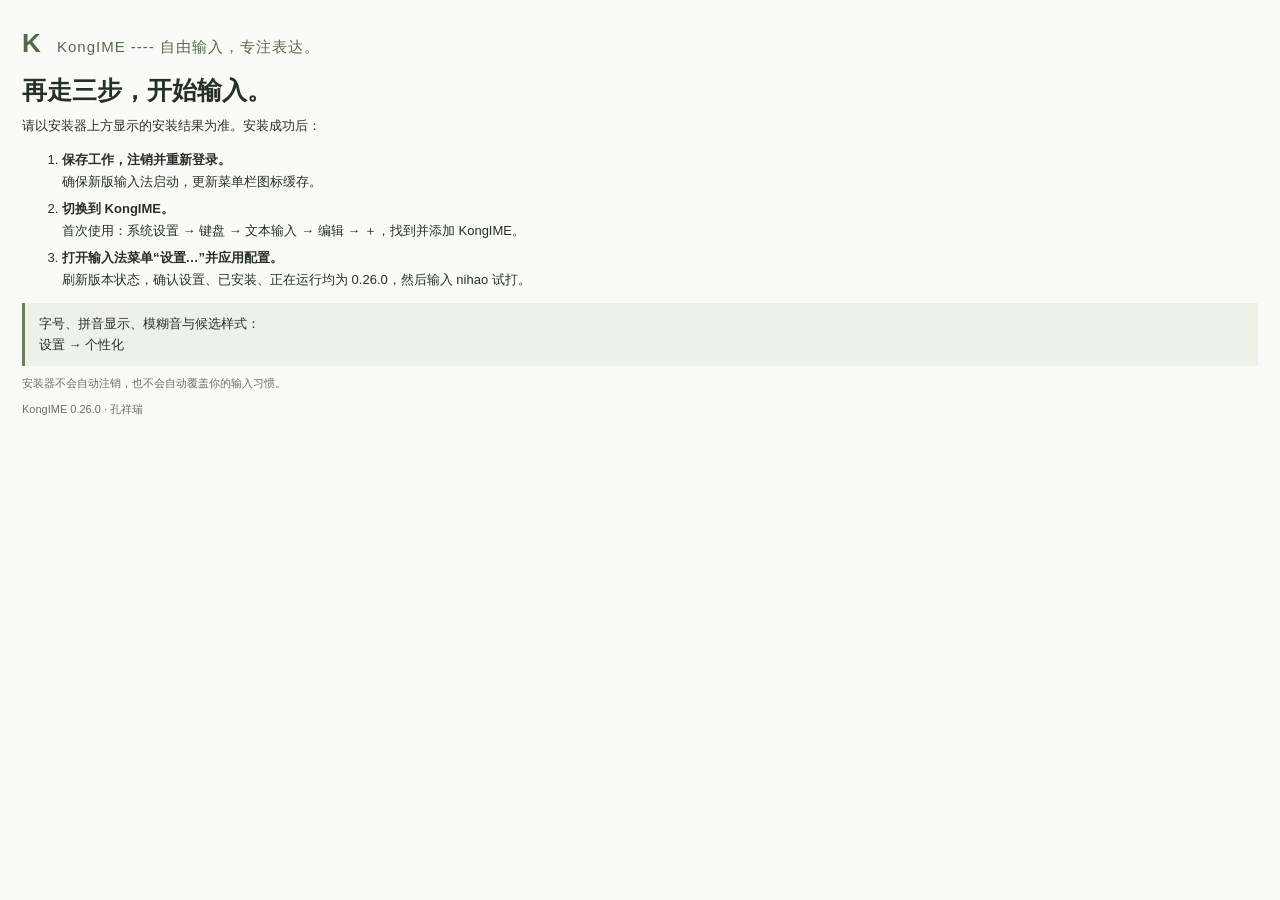
<file: branding/installer/Resources/conclusion.html>
<!doctype html><html lang="zh-CN"><head><meta charset="utf-8"><title>再走三步，开始输入。</title><style>body{font-family:-apple-system,"PingFang SC",sans-serif;font-size:13px;line-height:1.65;color:#263029;background:#fafbf8;margin:22px}h1{font-size:25px;line-height:1.2;margin:10px 0}h2{font-size:15px;color:#526b40;margin:18px 0 6px}p{margin:8px 0}.muted{color:#687069;font-size:11px}.brand{font-size:15px;letter-spacing:1px;color:#526b40}.mark{font-size:26px;font-weight:700;margin-right:10px}.note{padding:10px 14px;background:#edf1e7;border-left:3px solid #6c8056}li{margin:6px 0}@media(prefers-color-scheme:dark){body{color:#e7eae2;background:#20251f}.brand,h2{color:#bccba9}.muted{color:#adb6a8}.note{background:#2e3829;border-color:#a9bd8d}}</style></head><body><div class="brand"><span class="mark">K</span> KongIME ---- 自由输入，专注表达。</div><h1>再走三步，开始输入。</h1><p>请以安装器上方显示的安装结果为准。安装成功后：</p><ol><li><b>保存工作，注销并重新登录。</b><br>确保新版输入法启动，更新菜单栏图标缓存。</li><li><b>切换到 KongIME。</b><br>首次使用：系统设置 → 键盘 → 文本输入 → 编辑 → ＋，找到并添加 KongIME。</li><li><b>打开输入法菜单“设置…”并应用配置。</b><br>刷新版本状态，确认设置、已安装、正在运行均为 0.26.0，然后输入 nihao 试打。</li></ol><div class="note">字号、拼音显示、模糊音与候选样式：<br>设置 → 个性化</div><p class="muted">安装器不会自动注销，也不会自动覆盖你的输入习惯。</p><p class="muted">KongIME 0.26.0 · 孔祥瑞</p></body></html>
</file>
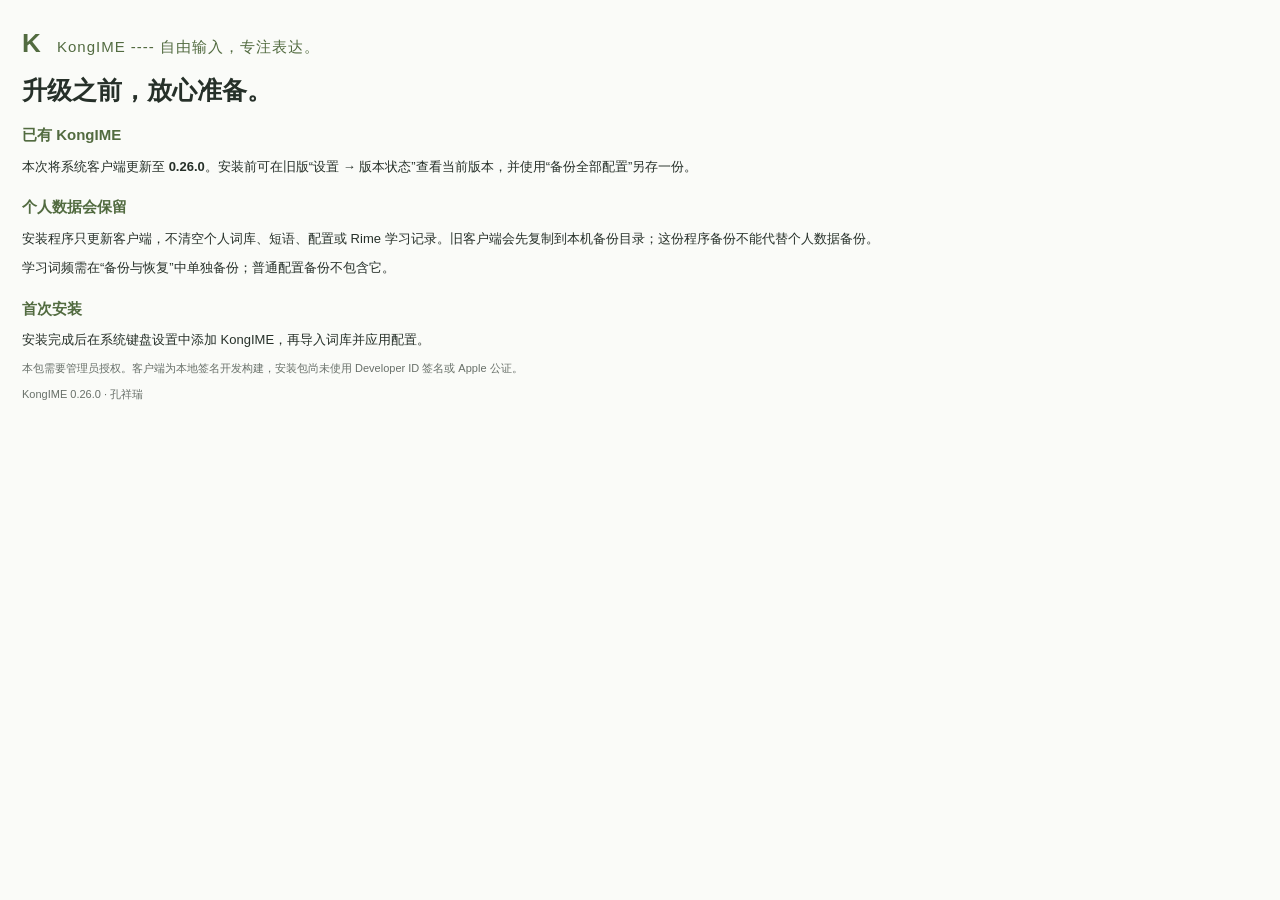
<file: branding/installer/Resources/readme.html>
<!doctype html><html lang="zh-CN"><head><meta charset="utf-8"><title>升级之前，放心准备。</title><style>body{font-family:-apple-system,"PingFang SC",sans-serif;font-size:13px;line-height:1.65;color:#263029;background:#fafbf8;margin:22px}h1{font-size:25px;line-height:1.2;margin:10px 0}h2{font-size:15px;color:#526b40;margin:18px 0 6px}p{margin:8px 0}.muted{color:#687069;font-size:11px}.brand{font-size:15px;letter-spacing:1px;color:#526b40}.mark{font-size:26px;font-weight:700;margin-right:10px}.note{padding:10px 14px;background:#edf1e7;border-left:3px solid #6c8056}li{margin:6px 0}@media(prefers-color-scheme:dark){body{color:#e7eae2;background:#20251f}.brand,h2{color:#bccba9}.muted{color:#adb6a8}.note{background:#2e3829;border-color:#a9bd8d}}</style></head><body><div class="brand"><span class="mark">K</span> KongIME ---- 自由输入，专注表达。</div><h1>升级之前，放心准备。</h1><h2>已有 KongIME</h2><p>本次将系统客户端更新至 <b>0.26.0</b>。安装前可在旧版“设置 → 版本状态”查看当前版本，并使用“备份全部配置”另存一份。</p><h2>个人数据会保留</h2><p>安装程序只更新客户端，不清空个人词库、短语、配置或 Rime 学习记录。旧客户端会先复制到本机备份目录；这份程序备份不能代替个人数据备份。</p><p>学习词频需在“备份与恢复”中单独备份；普通配置备份不包含它。</p><h2>首次安装</h2><p>安装完成后在系统键盘设置中添加 KongIME，再导入词库并应用配置。</p><p class="muted">本包需要管理员授权。客户端为本地签名开发构建，安装包尚未使用 Developer ID 签名或 Apple 公证。</p><p class="muted">KongIME 0.26.0 · 孔祥瑞</p></body></html>
</file>
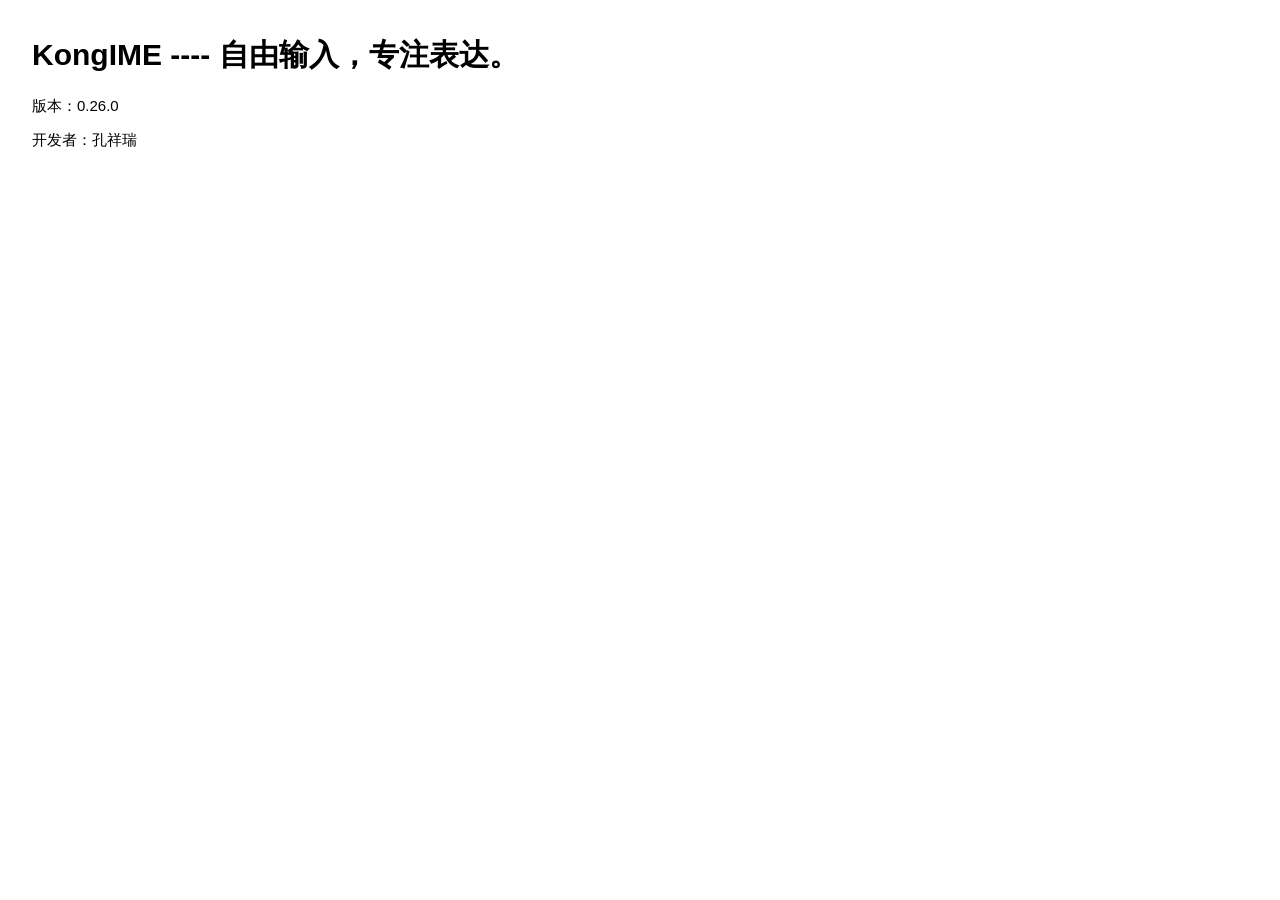
<file: branding/installer/Resources/welcome.html>
<!doctype html><html lang="zh-CN"><head><meta charset="utf-8"><title>KongIME</title></head><body style="font-family:-apple-system,PingFang SC,sans-serif;margin:32px"><h1 style="font-size:30px;line-height:1.5">KongIME ---- 自由输入，专注表达。</h1><p style="font-size:15px">版本：0.26.0</p><p style="font-size:15px">开发者：孔祥瑞</p></body></html>
</file>
